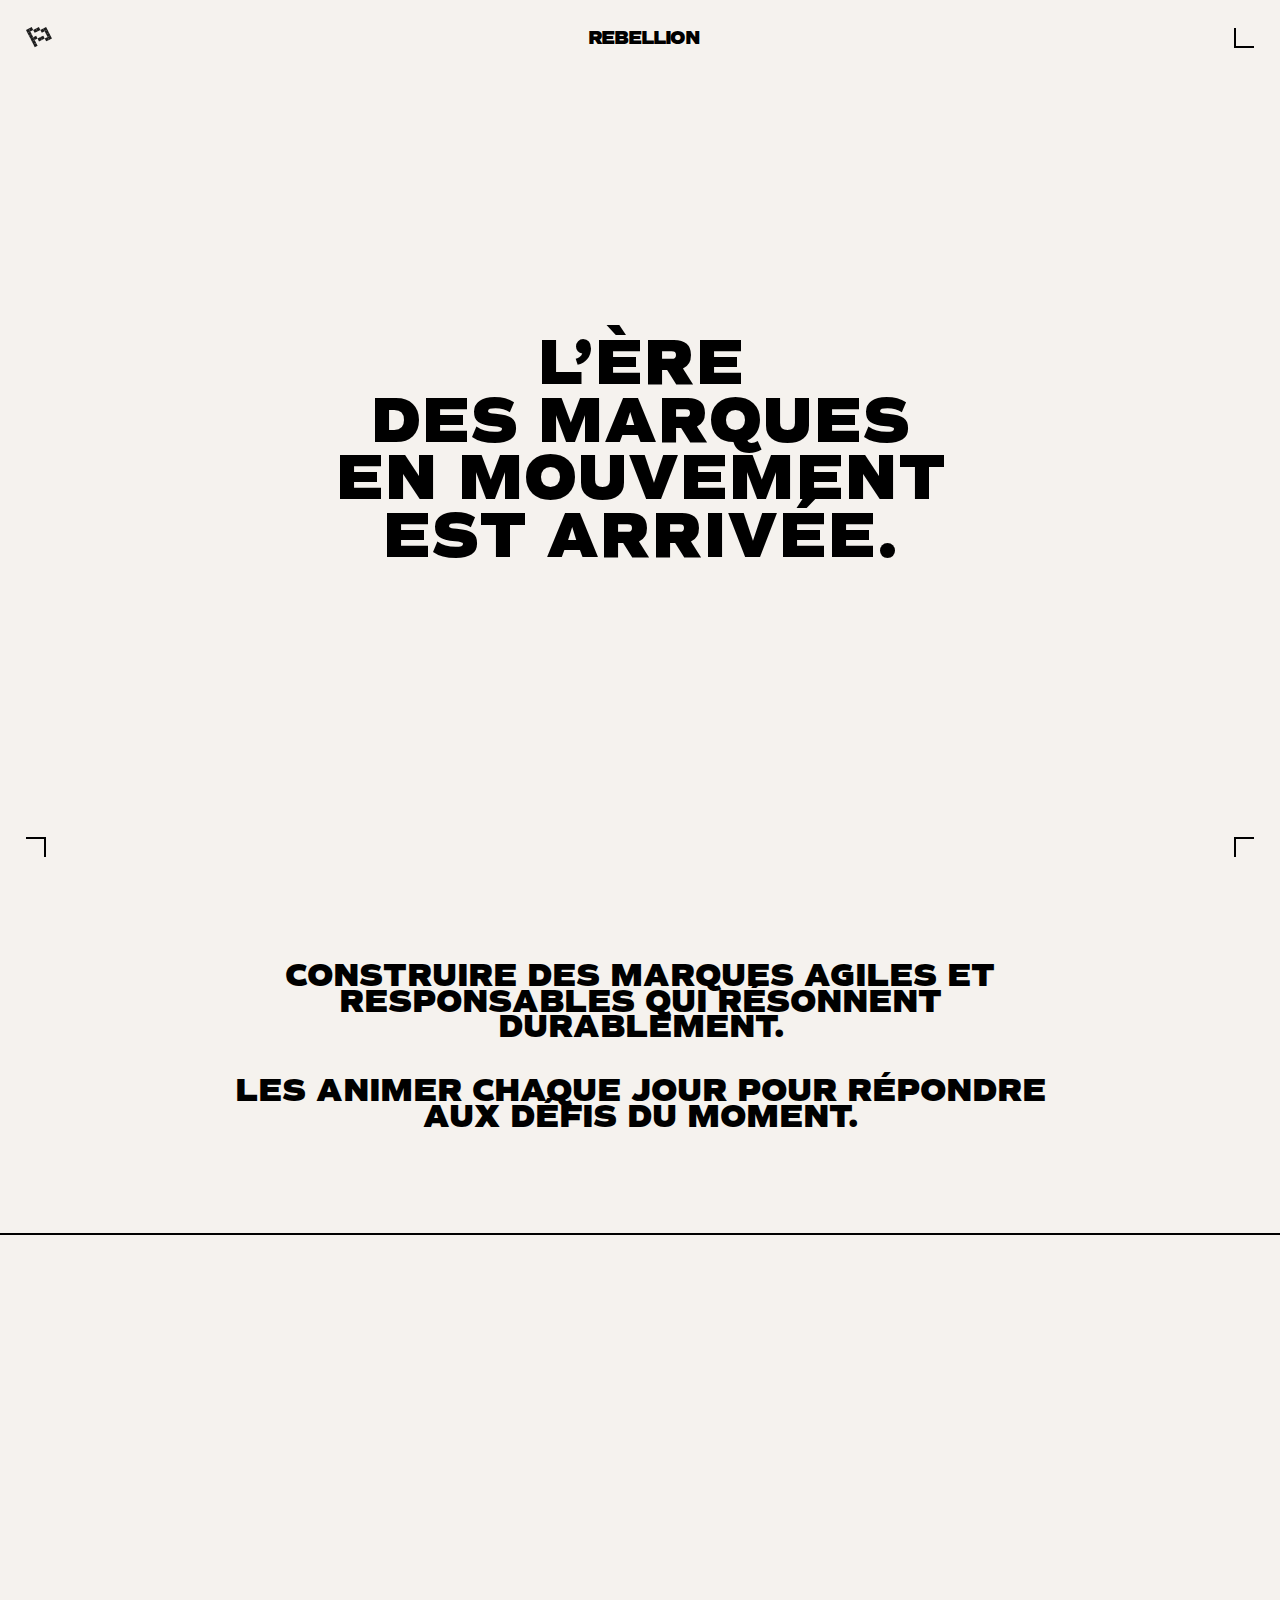
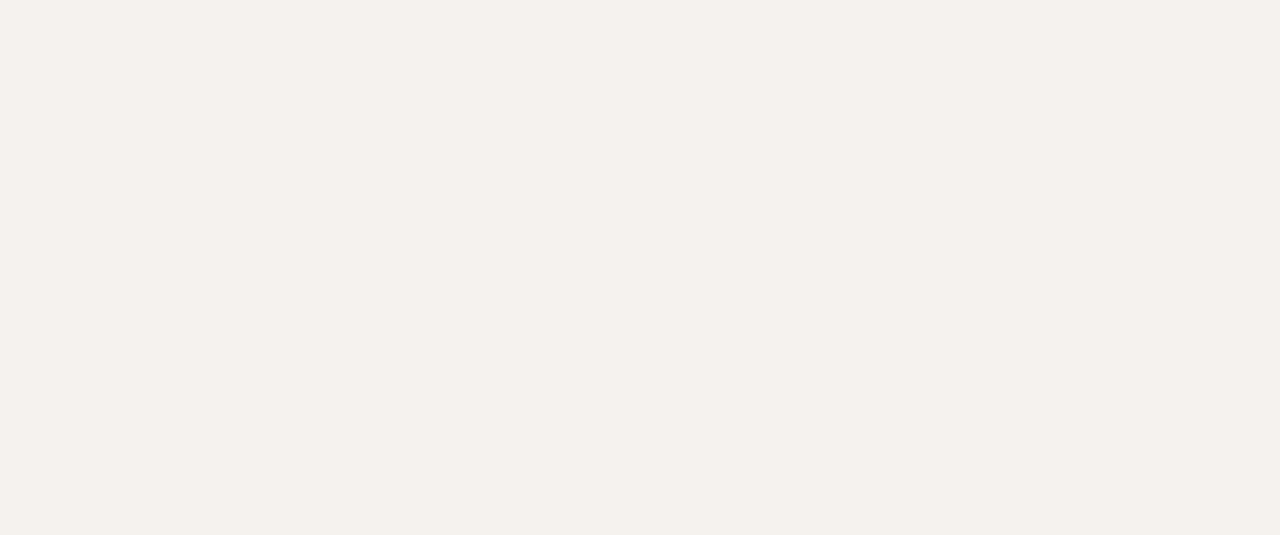
<file: Throtling/index.html>
<!DOCTYPE html>
<html lang="en">

<head>
    <meta charset="UTF-8">
    <meta name="viewport" content="width=device-width, initial-scale=1.0">
    <title>throtling</title>
    <link rel="stylesheet" href="style.css">
</head>

<body>
    <div id="main">
        <div id="page1">
            <div id="nav">
                <svg data-v-b840b58c="" width="26" height="21" viewBox="0 0 26 21" fill="none"
                    xmlns="http://www.w3.org/2000/svg">
                    <path data-v-b840b58c="" d="M0 3.02876L2.86195 1.56928L4.31958 4.43247L1.45763 5.89195L0 3.02876Z"
                        fill="#1D1D1D"></path>
                    <path data-v-b840b58c=""
                        d="M1.45898 5.89204L4.32102 4.43272L5.7788 7.29583L2.91677 8.75515L1.45898 5.89204Z"
                        fill="#1D1D1D"></path>
                    <path data-v-b840b58c=""
                        d="M2.91677 8.75515L5.7788 7.29583L7.23584 10.1591L4.37389 11.6186L2.91677 8.75515Z"
                        fill="#1D1D1D"></path>
                    <path data-v-b840b58c=""
                        d="M4.375 11.6186L7.23696 10.1591L8.69458 13.0223L5.83263 14.4818L4.375 11.6186Z"
                        fill="#1D1D1D"></path>
                    <path data-v-b840b58c=""
                        d="M7.23828 10.1606L10.1002 8.70111L11.5579 11.5643L8.69591 13.0238L7.23828 10.1606Z"
                        fill="#1D1D1D"></path>
                    <path data-v-b840b58c=""
                        d="M11.5566 11.5649L14.4185 10.1055L15.8762 12.9687L13.0142 14.4281L11.5566 11.5649Z"
                        fill="#1D1D1D"></path>
                    <path data-v-b840b58c=""
                        d="M14.4185 10.1055L17.2798 8.64551L18.7374 11.5087L15.8762 12.9687L14.4185 10.1055Z"
                        fill="#1D1D1D"></path>
                    <path data-v-b840b58c=""
                        d="M18.7363 11.5102L21.5983 10.0507L23.0559 12.9139L20.194 14.3734L18.7363 11.5102Z"
                        fill="#1D1D1D"></path>
                    <path data-v-b840b58c=""
                        d="M21.5983 10.0507L24.4596 8.59076L25.9172 11.454L23.0559 12.9139L21.5983 10.0507Z"
                        fill="#1D1D1D"></path>
                    <path data-v-b840b58c=""
                        d="M20.1406 7.18794L23.0026 5.72846L24.4602 8.59165L21.5983 10.0507L20.1406 7.18794Z"
                        fill="#1D1D1D"></path>
                    <path data-v-b840b58c=""
                        d="M18.6816 4.32368L21.5436 2.8642L23.0012 5.72739L20.1393 7.18687L18.6816 4.32368Z"
                        fill="#1D1D1D"></path>
                    <path data-v-b840b58c=""
                        d="M17.2244 1.45948L20.0863 0L21.544 2.86319L18.682 4.32267L17.2244 1.45948Z" fill="#1D1D1D">
                    </path>
                    <path data-v-b840b58c=""
                        d="M14.3632 2.91944L17.2244 1.45948L18.682 4.32267L15.8208 5.78263L14.3632 2.91944Z"
                        fill="#1D1D1D"></path>
                    <path data-v-b840b58c=""
                        d="M10.0449 1.51411L12.9069 0.0546299L14.3645 2.91782L11.5025 4.3773L10.0449 1.51411Z"
                        fill="#1D1D1D"></path>
                    <path data-v-b840b58c=""
                        d="M7.18359 2.97407L10.0449 1.51411L11.5025 4.3773L8.64122 5.83726L7.18359 2.97407Z"
                        fill="#1D1D1D"></path>
                    <path data-v-b840b58c=""
                        d="M5.8341 14.4829L8.69591 13.0238L10.1537 15.8866L7.29172 17.3461L5.8341 14.4829Z"
                        fill="#1D1D1D"></path>
                    <path data-v-b840b58c=""
                        d="M7.29172 17.3461L10.1537 15.8866L11.6106 18.7498L8.74864 20.2093L7.29172 17.3461Z"
                        fill="#1D1D1D"></path>
                    <path data-v-b840b58c=""
                        d="M2.86357 1.56886L5.72552 0.109375L7.18315 2.97256L4.32102 4.43272L2.86357 1.56886Z"
                        fill="#1D1D1D"></path>
                </svg>
                <h3>REBELLION</h3>
                <div class="ham"></div>
            </div>

            <h1>
                L’ÈRE <br>
                DES MARQUES <br>
                EN MOUVEMENT <br>
                EST ARRIVÉE.
            </h1>
            <div id="bottom-nav">
                <div class="ham"></div>
                <div class="ham"></div>
            </div>
        </div>
        <div id="page2">
            <h1>CONSTRUIRE DES MARQUES AGILES ET <br>
                RESPONSABLES QUI RÉSONNENT <br>
                DURABLEMENT.</h1>
            <h1>
                LES ANIMER CHAQUE JOUR POUR RÉPONDRE <br>
                AUX DÉFIS DU MOMENT.
            </h1>
        </div>
        <div id="page3">
            

        </div>
    </div>

    <script src="https://cdnjs.cloudflare.com/ajax/libs/gsap/3.12.2/gsap.min.js"
        integrity="sha512-16esztaSRplJROstbIIdwX3N97V1+pZvV33ABoG1H2OyTttBxEGkTsoIVsiP1iaTtM8b3+hu2kB6pQ4Clr5yug=="
        crossorigin="anonymous" referrerpolicy="no-referrer"></script>
    <script src="script.js"></script>

</body>

</html>
</file>
<file: Throtling/style.css>
@font-face {
    font-family: comm;
    src: url(./CommutersSans-Heavy.a3ab1120.woff2);
}
*{
    margin: 0%;
    padding: 0;
    box-sizing: border-box;
}
html, body{
    width: 100%;
    height: 100%;
}
#main{
    width: 100%;
    position: relative;
}
#page1{
    width: 100%;
    height: 100vh;
    background-color: #F5F2EE;
    padding: 2vw;
    position: relative;
    overflow: hidden;
}
#nav{
    display: flex;
    align-items: center;
    justify-content: space-between;
}
#bottom-nav{
    width: calc(100% - 4vw);
    height: 30px;
    display: flex;
    align-items: center;
    justify-content: space-between;
    position: absolute;
    bottom: 3vw;
    /* background-color: red; */
}

#nav h3{
    font-family: comm;
    letter-spacing: -1px;
    font-weight: 00;
}
.ham{
    width: 20px;
    height: 20px;
    border-left: 2px solid black;
    border-bottom: 2px solid black;
}
.imagediv{
    width: 14vw;
    height: 14vw;
    position: absolute;
    background-color:#F5F2EE;
    padding: 50px;
    border: 2px solid black;
    transition: all ease 0.4s;
    transform: translate(-50%, -50%);
    opacity: 0;
    border-radius: 4px;
}

.imagediv img{
    width: 100%;
    height: 100%;
}
#bottom-nav .ham:nth-last-child(2){
    /* background-color: green; */
    border: none;
    border-top: 2px solid black;
    border-right: 2px solid black;

}
#bottom-nav .ham:nth-last-child(1){
    /* background-color: red; */
    border: none;
    border-top: 2px solid black;
    border-left: 2px solid black;
}
#page1 h1{
    position: absolute;
    left: 50%;
    top: 50%;
    transform: translate(-50%, -50%);
    font-size: 5vw;
    text-align: center;
    font-family: comm;
    line-height: 4.5vw;
}
#page2{
    width: 100%;
    background-color: #F5F2EE;
    display: flex;
    flex-direction: column;
    align-items: center;
    justify-content: center;
    padding: 5vw 0vw;
    border-bottom: 2px solid black;

}
#page2 h1{
    text-align: center;
    font-family: comm;
    line-height: 2vw;
    margin-bottom: 3vw;
    /* border-bottom: 
    border-bottom: 2px solid black;
    2px solid black; */

}
#page3{
    width: 100%;
    height: 100vh;
    background-color: #F5F2EE;
    padding: 2vw 4vw;

}
</file>
